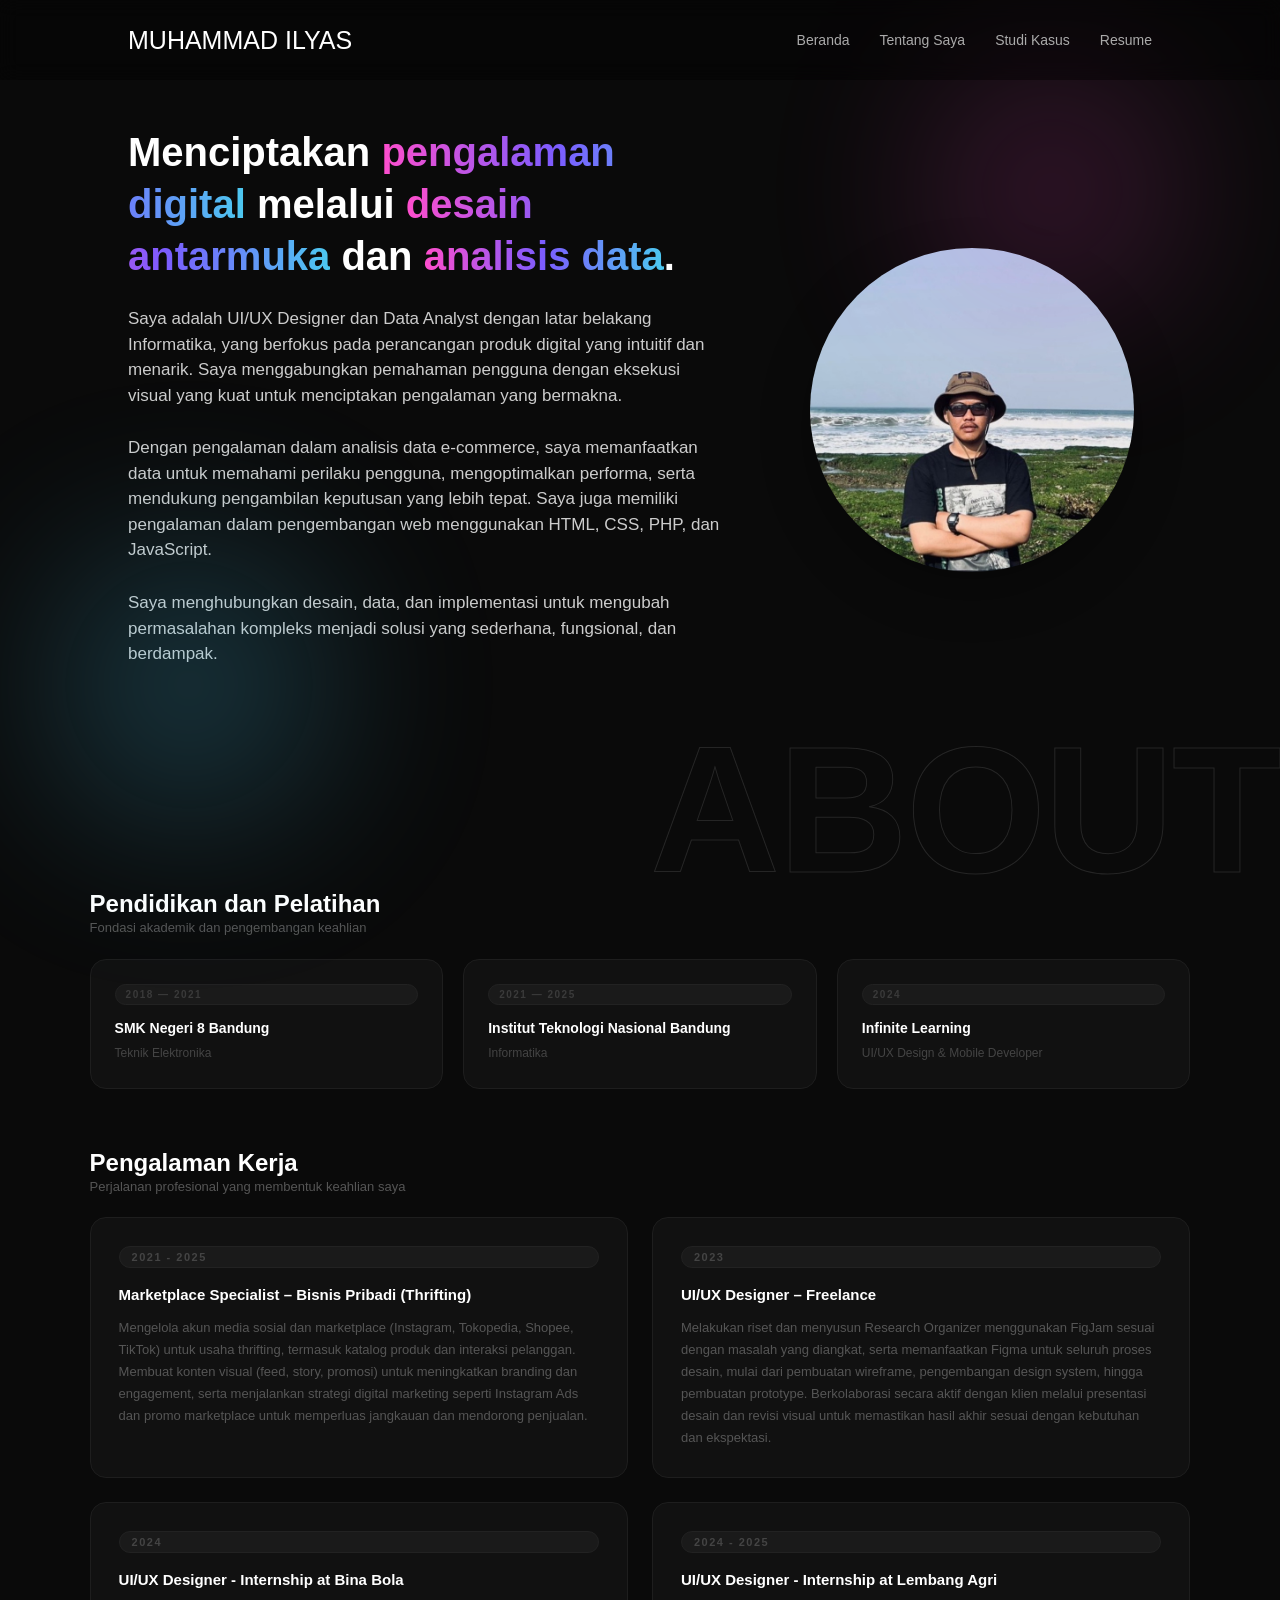
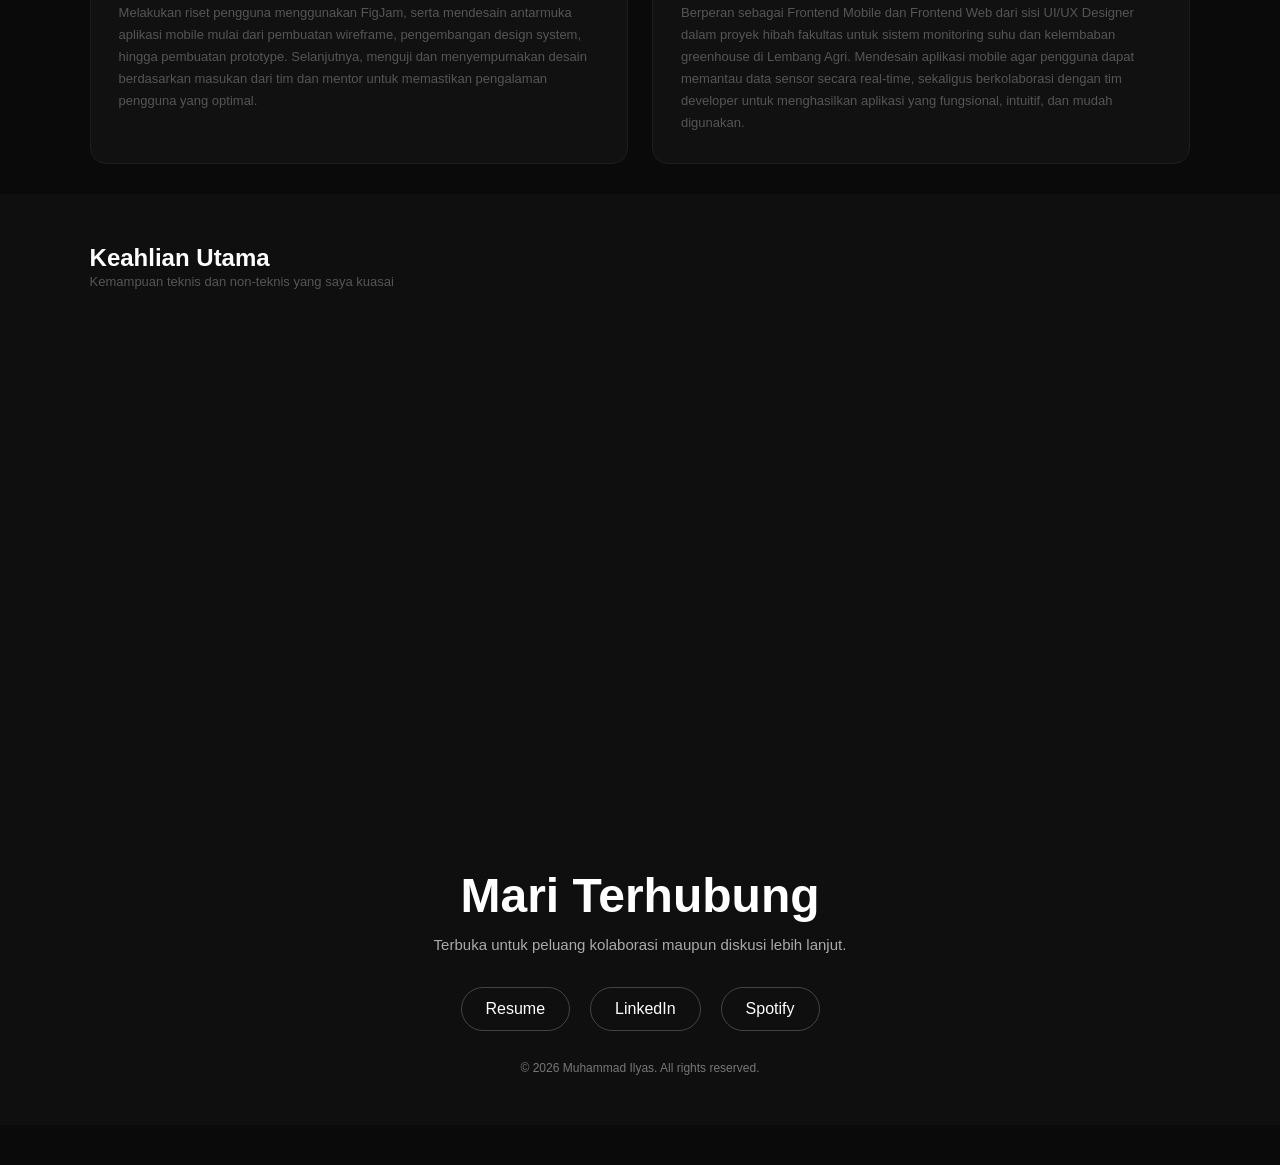
<file: about.html>
<!DOCTYPE html>
<html lang="en">
<head>
  <meta charset="UTF-8">
  <title>Portfolio - Tentang Saya</title>
  <meta name="viewport" content="width=device-width, initial-scale=1.0">

  <link href="https://fonts.googleapis.com/css2?family=Inter:wght@300;500;700;900&display=swap" rel="stylesheet">
  <link rel="stylesheet" href="style.css">
</head>

<body class="fade">

  <!-- NAVBAR -->
  <div class="navbar">
    <a href="index.html" class="logo">MUHAMMAD ILYAS</a>
    <div class="nav-links">
      <a href="index.html">Beranda</a>
      <a href="about.html">Tentang Saya</a>
      <a href="index.html#projects">Studi Kasus</a>
      <a href="https://drive.google.com/file/d/1e5zPwdZpPcHS3sFbC4bchbpK5NuVAE6w/view?usp=sharing" target="_blank">Resume</a>
    </div>
    <div class="menu-toggle">
      <span></span>
      <span></span>
      <span></span>
    </div>
  </div>

  <!-- ABOUT PAGE -->
  <div class="about-section">

  <!-- Left: Text -->
  <div class="about-text">
    <h1 class="about-title">
      Menciptakan <span class="gradient-text">pengalaman digital</span> 
      melalui <span class="gradient-text">desain antarmuka</span> 
      dan <span class="gradient-text">analisis data</span>.
    </h1>
    <p>
      Saya adalah UI/UX Designer dan Data Analyst dengan latar belakang Informatika, 
      yang berfokus pada perancangan produk digital yang intuitif dan menarik. 
      Saya menggabungkan pemahaman pengguna dengan eksekusi visual yang kuat 
      untuk menciptakan pengalaman yang bermakna.
    </p>

    <p>
      Dengan pengalaman dalam analisis data e-commerce, saya memanfaatkan data untuk memahami perilaku pengguna, 
      mengoptimalkan performa, serta mendukung pengambilan keputusan yang lebih tepat. 
      Saya juga memiliki pengalaman dalam pengembangan web menggunakan HTML, CSS, PHP, dan JavaScript.
    </p>

    <p>
      Saya menghubungkan desain, data, dan implementasi untuk mengubah permasalahan kompleks 
      menjadi solusi yang sederhana, fungsional, dan berdampak.
    </p>
  </div>

    <!-- Right: Photo -->
    <div class="about-photo">
      <img src="img/ilyas.jpeg" alt="Ilyas Photo">
    </div>
  </div>
</div>

<div class="education-section">
  <h2 class="section-title">Pendidikan dan Pelatihan</h2>
  <p class="education-subtitle">Fondasi akademik dan pengembangan keahlian</p>
  <div class="education-grid">
    <div class="education-card">
      <span class="edu-year">2018 — 2021</span>
      <div>
        <p class="edu-name">SMK Negeri 8 Bandung</p>
        <p class="edu-major">Teknik Elektronika</p>
      </div>
    </div>

    <div class="education-card">
      <span class="edu-year">2021 — 2025</span>
      <div>
        <p class="edu-name">Institut Teknologi Nasional Bandung</p>
        <p class="edu-major">Informatika</p>
      </div>
    </div>

    <div class="education-card">
      <span class="edu-year">2024</span>
      <div>
        <p class="edu-name">Infinite Learning</p>
        <p class="edu-major">UI/UX Design & Mobile Developer</p>
      </div>
    </div>

  </div>
</div>

<div class="experience-section">
  <h2 class="section-title">Pengalaman Kerja</h2>
  <p class="experience-subtitle">Perjalanan profesional yang membentuk keahlian saya</p>
  <div class="experience-grid">
    <div class="experience-card">
      <div class="exp-year">2021 - 2025</div>
      <div class="exp-content">
        <h3>Marketplace Specialist – Bisnis Pribadi (Thrifting)</h3>
        <p>
          Mengelola akun media sosial dan marketplace (Instagram, Tokopedia, Shopee, TikTok) untuk usaha thrifting, 
          termasuk katalog produk dan interaksi pelanggan. Membuat konten visual (feed, story, promosi) untuk meningkatkan 
          branding dan engagement, serta menjalankan strategi digital marketing seperti Instagram Ads dan promo marketplace 
          untuk memperluas jangkauan dan mendorong penjualan.
        </p>
      </div>
    </div>
    <div class="experience-card">
      <div class="exp-year">2023</div>
      <div class="exp-content">
        <h3>UI/UX Designer – Freelance</h3>
        <p>
          Melakukan riset dan menyusun Research Organizer menggunakan FigJam sesuai dengan masalah yang diangkat, 
          serta memanfaatkan Figma untuk seluruh proses desain, mulai dari pembuatan wireframe, pengembangan design system, 
          hingga pembuatan prototype. Berkolaborasi secara aktif dengan klien melalui presentasi desain dan revisi visual 
          untuk memastikan hasil akhir sesuai dengan kebutuhan dan ekspektasi.
        </p>
      </div>
    </div>
    <div class="experience-card">
      <div class="exp-year">2024</div>
      <div class="exp-content">
        <h3>UI/UX Designer - Internship at Bina Bola</h3>
        <p>
          Melakukan riset pengguna menggunakan FigJam, serta mendesain antarmuka aplikasi mobile mulai dari pembuatan wireframe, 
          pengembangan design system, hingga pembuatan prototype. Selanjutnya, menguji dan menyempurnakan desain berdasarkan masukan 
          dari tim dan mentor untuk memastikan pengalaman pengguna yang optimal.
        </p>
      </div>
    </div>
    <div class="experience-card">
      <div class="exp-year">2024 - 2025</div>
      <div class="exp-content">
        <h3>UI/UX Designer - Internship at Lembang Agri</h3>
        <p>
          Berperan sebagai Frontend Mobile dan Frontend Web dari sisi UI/UX Designer dalam proyek hibah fakultas untuk sistem monitoring 
          suhu dan kelembaban greenhouse di Lembang Agri. Mendesain aplikasi mobile agar pengguna dapat memantau data sensor secara 
          real-time, sekaligus berkolaborasi dengan tim developer untuk menghasilkan aplikasi yang fungsional, intuitif, 
          dan mudah digunakan.
        </p>
      </div>
    </div>
  </div>
</div>

<div class="skills-section">
  <h2 class="section-title">Keahlian Utama</h2>
  <p class="skills-subtitle">Kemampuan teknis dan non-teknis yang saya kuasai</p>
  <div class="skills-grid">

    <!-- Marketplace & Social Media -->
    <div class="skill">Manajemen Marketplace (Shopee, Tokopedia, TikTok Shop)</div>
    <div class="skill">Manajemen Media Sosial (Instagram)</div>
    <div class="skill">Pengelolaan & Optimasi Produk</div>
    <div class="skill">Manajemen Pesanan & Layanan Pelanggan</div>
    <div class="skill">Pengelolaan Promo, Campaign & Flash Sale</div>
    <div class="skill">Laporan Penjualan & Monitoring Performa</div>

    <!-- UI/UX -->
    <div class="skill">UI/UX Design (Wireframe, Prototype, Usability Testing)</div>
    <div class="skill">User Research & Design Thinking</div>
    <div class="skill">Tools Desain (Figma, FigJam, Adobe XD)</div>

    <!-- Data -->
    <div class="skill">Microsoft Office (Word, Excel – Lanjutan)</div>
    <div class="skill">Analisis & Pengolahan Data</div>
    <div class="skill">Dashboard & Pelaporan Data</div>

    <!-- Technical -->
    <div class="skill">Pengembangan Web (HTML, CSS, JavaScript, PHP)</div>
    <div class="skill">Pengembangan Mobile Dasar (Kotlin)</div>
  </div>
</div>

<!-- CONNECT -->
<section class="connect">
  <h2>Mari Terhubung</h2>
  <p>
    Terbuka untuk peluang kolaborasi maupun diskusi lebih lanjut.
  </p>
  <div class="connect-buttons">
    <a href="https://drive.google.com/file/d/1e5zPwdZpPcHS3sFbC4bchbpK5NuVAE6w/view?usp=sharing" target="_blank" class="connect-btn">Resume</a>
    <a href="https://id.linkedin.com/in/muhammad-ilyas-b65090275" class="connect-btn">LinkedIn</a>
    <a href="https://open.spotify.com/user/31vjzubdaow5vmc7wqos5ycddafq?si=29c7d88774ef4f73" class="connect-btn">Spotify</a>
  </div>
  <div class="copyright">
    © 2026 Muhammad Ilyas. All rights reserved.
  </div>
</section>

  <!-- Background Visual -->
  <div class="bg-text">ABOUT</div>
  <div class="blur1"></div>
  <div class="blur2"></div>

  <script>
  // fade in saat load
  window.addEventListener("load", () => {
    document.body.classList.add("show");
  });

  // fade out saat pindah halaman
  const links = document.querySelectorAll("a");

  links.forEach(link => {
    link.addEventListener("click", function(e) {
      const href = this.getAttribute("href");

      // skip anchor & external link
      if (href.startsWith("#") || this.target === "_blank") return;

      e.preventDefault();

      document.body.classList.remove("show");

      setTimeout(() => {
        window.location.href = href;
      }, 500);
    });
  });
</script>

<script>
  const toggle = document.querySelector(".menu-toggle");
  const nav = document.querySelector(".nav-links");

  toggle.addEventListener("click", () => {
    nav.classList.toggle("active");
  });
</script>

<script>
  const eduCards = document.querySelectorAll('.education-card');

  const eduObserver = new IntersectionObserver(entries => {
    entries.forEach((entry, i) => {
      if (entry.isIntersecting) {
        setTimeout(() => {
          entry.target.classList.add('show');
        }, i * 100);
      }
    });
  }, { threshold: 0.1 });

  eduCards.forEach(card => eduObserver.observe(card));
</script>

<script>
  const expCards = document.querySelectorAll('.experience-card');

  const expObserver = new IntersectionObserver(entries => {
    entries.forEach((entry, i) => {
      if (entry.isIntersecting) {
        setTimeout(() => {
          entry.target.classList.add('show');
        }, i * 120);
      }
    });
  }, { threshold: 0.1 });

  expCards.forEach(card => expObserver.observe(card));
</script>

<script>
  const scrollTargets = document.querySelectorAll(
    '.education-section .section-title, .education-subtitle, .education-card, .experience-card, .skill'
  );

  const scrollObserver = new IntersectionObserver(entries => {
    entries.forEach((entry, i) => {
      if (entry.isIntersecting) {
        setTimeout(() => {
          entry.target.classList.add('show');
        }, i * 100);
      }
    });
  }, { threshold: 0.1 });

  scrollTargets.forEach(el => scrollObserver.observe(el));
</script>

</body>
</html>
</file>
<file: style.css>
@font-face {
  font-family: 'MyFont';
  src: url('font/Galafera-Medium') format('opentype');
  font-weight: normal;
  font-style: normal;
}

@font-face {
  font-family: 'MyFont';
  src: url('font/Galafera-Medium') format('opentype');
  font-weight: 800;
  font-style: normal;
}

* {
  max-width: 100%;
  margin: 0;
  padding: 0;
  box-sizing: border-box;
  font-family: 'Plus Jakarta Sans', sans-serif;
}

html {
  scroll-behavior: smooth;
  font-family: 'Plus Jakarta Sans', sans-serif;
}

body {
  background: #0a0a0a;
  color: white;
  overflow-x: hidden;
}

/* Highlight object on hover */
.project-card:hover,
.connect-btn:hover {
  color: white;
  background-color: rgba(255, 255, 255, 0.1);
  transition: 0.2s;
}

/* NAVBAR */
.navbar {
  height: 80px;
  position: fixed;
  top: 0;
  width: 100%;
  padding: 20px 10%;
  display: flex;
  justify-content: space-between;
  align-items: center;
  backdrop-filter: blur(10px);
  background: rgba(0,0,0,0.4);
  z-index: 1000;
}

.logo {
  font-size: 25px;
  color: inherit;
  text-decoration: none;
}

.nav-links {
  display: flex;
  gap: 30px;
}

.nav-links a {
  text-decoration: none;
  color: #aaa;
  font-size: 14px;
  position: relative;
  transition: 0.3s;
}

.nav-links a:hover {
  color: white;
}

.nav-links a::after {
  content: "";
  position: absolute;
  bottom: -5px;
  left: 0;
  width: 0%;
  height: 2px;
  background: white;
  transition: 0.3s;
}

.nav-links a:hover::after {
  width: 100%;
}

.menu-toggle {
  display: none;
  flex-direction: column;
  cursor: pointer;
  gap: 5px;
}

.menu-toggle span {
  width: 25px;
  height: 3px;
  background: white;
  border-radius: 3px;
  transition: 0.3s;
}

/* ====== KEYFRAMES ====== */
@keyframes fadeUp {
  to {
    opacity: 1;
    transform: translateY(0);
  }
}

@keyframes clipReveal {
  from { clip-path: inset(0 0 100% 0); opacity: 0; transform: translateY(16px); }
  to   { clip-path: inset(0 0 0% 0);   opacity: 1; transform: translateY(0); }
}

@keyframes iconPop {
  from { opacity: 0; transform: scale(0.5) translateY(10px); }
  to   { opacity: 1; transform: scale(1) translateY(0); }
}

@keyframes avatarReveal {
  from {
    opacity: 0;
    transform: scale(0.85) translateY(24px);
    filter: blur(6px);
  }
  to {
    opacity: 1;
    transform: scale(1) translateY(0);
    filter: blur(0px);
  }
}

/* ====== FADE IN UMUM (untuk hero-right, bg-text) ====== */
.fade-in {
  opacity: 0;
  transform: translateY(30px);
  animation: fadeUp 1s ease forwards;
}

.fade-in:nth-child(1) { animation-delay: 0.3s; }
.fade-in:nth-child(2) { animation-delay: 0.5s; }
.fade-in:nth-child(3) { animation-delay: 0.7s; }

/* ====== EYEBROW ====== */
.hero-eyebrow {
  display: inline-block;
  opacity: 0;
  animation: clipReveal 0.7s cubic-bezier(0.22, 1, 0.36, 1) 0.4s forwards;
}

/* ====== HERO TITLE (tiap span) ====== */
.hero-title .title-main {
  display: block;
  opacity: 0;
  animation: clipReveal 0.7s cubic-bezier(0.22, 1, 0.36, 1) 0.65s forwards;
}

.hero-title .title-sub {
  display: block;
  opacity: 0;
  animation: clipReveal 0.7s cubic-bezier(0.22, 1, 0.36, 1) 0.85s forwards;
}

/* ====== HERO TOOLS — icons muncul satu per satu ====== */
.hero-tools img {
  opacity: 0;
  animation: iconPop 0.4s cubic-bezier(0.34, 1.56, 0.64, 1) 1.1s forwards;
}

/* ====== HERO AVATAR ====== */
.hero-avatar {
  opacity: 0;
  transform: scale(0.85) translateY(24px);
  filter: blur(6px);
  animation: avatarReveal 1s cubic-bezier(0.22, 1, 0.36, 1) 1.0s forwards;
  display: block;
  /* hapus transition transform di sini */
}

/* ====== SPOTLIGHT ====== */
.hero-right {
  position: relative;
  cursor: none;
}

/* Overlay gelap di atas gambar */
.hero-right::after {
  content: '';
  position: absolute;
  inset: 0;
  border-radius: 30px;
  background: rgba(0, 0, 0, 0.011);
  pointer-events: none;
  z-index: 3;
}

/* Animasi hover pada gambar */
.hero-right:hover .hero-avatar {
  transform: scale(1.03) translateY(-6px);
  filter: brightness(0.6); /* gelap sedikit pas hover biar spotlight makin keliatan */
}

.avatar-wrapper {
  transition: transform 0.4s cubic-bezier(0.22, 1, 0.36, 1);
  border-radius: 30px;
  overflow: hidden;
  display: inline-block;
}


.hero-right:hover .avatar-wrapper {
  transform: scale(1.03) translateY(-6px);
}

.avatar-spotlight {
  position: absolute;
  width: 220px;
  height: 220px;
  border-radius: 50%;
  background: radial-gradient(circle,
    rgba(255,255,255,0.65) 0%,
    rgba(255,255,255,0.2) 40%,
    transparent 70%
  );
  pointer-events: none;
  opacity: 0;
  transform: translate(-50%, -50%);
  transition: opacity 0.25s ease;
  z-index: 10;
  mix-blend-mode: screen; /* biar cahayanya nempel natural ke gambar */
}

.hero-title span {
  display: block;
  opacity: 0;
  transform: translateY(20px);
  animation: fadeUp 0.8s ease forwards;
}

.title-main {
  animation-delay: 0.3s;
}

.title-sub {
  animation-delay: 0.5s;
}

/* HERO */
.container {
  padding-top: 80px;
  overflow-x: hidden;
  min-height: 100vh;
  display: flex;
  justify-content: center;   /* center horizontal */
  align-items: flex-start;       /* center vertical */
  text-align: left;        /* biar teks ikut center */
  width: 100%;
  max-width: 1200px;
  margin: auto;
  padding: 0 20px;
  position: relative;
  flex-direction: column;    /* biar turun ke bawah (bukan ke samping) */
}

.hero-content {
  display: flex;
  justify-content: space-between;
  align-items: center;
  gap: 40px;
  position: relative;
}

.hero-left {
  margin-top: 40px;
  max-width: 600px;
  padding-top: 5%;
  z-index: 2;
}

.hero-right {
  margin-top: 50px;
  margin-left: 100px;
  transform: none;
  position: relative;
}

.hero-eyebrow {
  display: block;
  font-size: 14px;
  letter-spacing: 2px;
  text-transform: uppercase;
  color: #ccc;
  margin-bottom: 16px;
}

h1 {
  font-size: clamp(32px, 6vw, 80px);
  font-weight: 900;
  line-height: 1.1;
}

.hero-tools {
  display: flex;
  align-items: center;
  gap: 15px;
  margin-top: 20px;
}

/* ukuran disamain */
.hero-tools img {
  width: 28px;
  height: 28px;
  object-fit: contain;
}

.hero-tools img.icon-market {
  width: 32px;
  height: 32px;
  object-fit: contain;
  transform: translateY(-3px);
}

.hero-title {
  font-size: clamp(24px, 4vw, 45px);
  display: flex;
  flex-direction: column; /* ini kunci */
  align-items: flex-start;
  gap: 5px;
}

.title-main {
  display: block;
}

.title-sub {
  display: block;
}

.hero-avatar {
  width: 400px;
  height: 530px;
  border-radius: 30px;
  object-fit: cover;
  object-position: center top;
  position: relative;
  z-index: 2;
}

.gradient-text {
  background: linear-gradient(90deg, #ff4ecd, #7b5cff, #4cc9f0);
  -webkit-background-clip: text;
  -webkit-text-fill-color: transparent;
}

.bg-text {
  position: absolute;
  bottom: 0;
  right: 0;
  max-width: 100%;
  overflow: hidden;
  color: rgba(255,255,255,0.03);
  pointer-events: none;
  user-select: none;
}

p {
  margin-top: 24px;
  color: #ccc;
  max-width: 900px;
  font-size: 15px;
  line-height: 1.6;
}

.buttons {
  margin-top: 25px;
  display: flex;
  gap: 15px;
  justify-content: left;
  align-items: center;
}

.btn {
  padding: 12px 24px;
  border-radius: 13px;
  cursor: pointer;
  transition: 0.3s;
}

.btn-primary {
  background: white;
  color: black;
  border: none;
}

.btn-primary:hover {
  background: #e0e0e0;
  transform: translateY(-2px);
  box-shadow: 0 6px 20px rgba(255, 255, 255, 0.15);
}

/* Tambah class baru untuk secondary */
.btn-secondary {
  background: transparent;
  color: white;
  border: 1px solid rgba(255, 255, 255, 0.25);
  backdrop-filter: blur(4px);
}

.btn-secondary:hover {
  transform: translateY(-2px);
  background: rgba(255, 255, 255, 0.08);
  border-color: rgba(255, 255, 255, 0.5);
}

/* ABOUT SECTION SPLIT */
.about-section {
  display: flex;
  align-items: center;
  justify-content: center;
  gap: 4rem;
  padding: 150px 10%;
  min-height: 100vh;
  position: relative;
  margin-top: -40px;
}

/* LEFT TEXT */
.about-text {
  flex: 2;
  max-width: 600px;
  opacity: 0;
  animation: slideLeft 1s cubic-bezier(0.22, 1, 0.36, 1) 0.5s forwards;
}
.about-text p {
  margin-bottom: 1.7rem;
  line-height: 1.5;
  color: #ccc;
  font-size: 17px;
}
.about-title {
  font-size: 40px;
  line-height: 1.3;
}
.gradient-text {
  background: linear-gradient(90deg, #ff4ecd, #7b5cff, #4cc9f0);
  -webkit-background-clip: text;
  -webkit-text-fill-color: transparent;
  font-weight: 700;
}

@keyframes slideLeft {
  from { opacity: 0; transform: translateX(-40px); }
  to   { opacity: 1; transform: translateX(0); }
}

@keyframes slideRight {
  from { opacity: 0; transform: translateX(40px); }
  to   { opacity: 1; transform: translateX(0); }
}


/* RIGHT PHOTO */
.about-photo {
  flex: 1;
  display: flex;
  justify-content: center;
  opacity: 0;
  animation: slideRight 1s cubic-bezier(0.22, 1, 0.36, 1) 0.5s forwards;
}
.about-photo img {
  width: 700px;
  max-width: 90%;
  aspect-ratio: 1/1;
  border-radius: 50%;
  box-shadow: 0 20px 50px rgba(0,0,0,0.3);
  object-fit: cover;
  transition: transform 0.3s;
}
.about-photo img:hover {
  transform: translateY(-5px) scale(1.05  );
}

.education-section {
  padding: 30px 7%;
  background: #0a0a0a;
}

.education-section .section-title {
  text-align: left;
}

.education-subtitle {
  color: #555;
  font-size: 13px;
  margin: 0 0 20px;
}

.education-grid {
  display: grid;
  grid-template-columns: repeat(3, 1fr);
  gap: 20px;
}

.education-card {
  background: #111;
  border: 1px solid #1e1e1e;
  border-radius: 16px;
  padding: 24px;
  display: flex;
  flex-direction: column;
  gap: 14px;
  position: relative;
  overflow: hidden;
  opacity: 0;
  transform: translateY(30px);
  transition: opacity 0.6s ease, transform 0.6s ease;
}

.education-card::before {
  content: '';
  position: absolute;
  left: 0;
  top: 0;
  bottom: 0;
  width: 3px;
  background: linear-gradient(180deg, #ff4ecd, #7b5cff, #4cc9f0);
  opacity: 0;
  transition: opacity 0.3s;
  border-radius: 0;
}

.education-card.show {
  opacity: 1;
  transform: translateY(0);
}

.education-card:hover {
  border-color: #2e2e2e;
  transform: translateY(-4px);
}

.education-card:hover::before {
  opacity: 1;
}

.edu-year {
  font-size: 10px;
  font-weight: 700;
  letter-spacing: 1.5px;
  text-transform: uppercase;
  color: #3a3a3a;
  background: #1a1a1a;
  border: 1px solid #222;
  padding: 4px 10px;
  border-radius: 20px;
  display: inline-block;
}

.edu-name {
  font-size: 14px;
  font-weight: 700;
  color: #fff;
  margin: 0 0 6px;
  line-height: 1.4;
}

.edu-major {
  font-size: 12px;
  color: #444;
  margin: 0;
}

/* Responsive */
@media (max-width: 768px) {
  .section-title { font-size: 36px; }
  .timeline-content h3 { font-size: 18px; }
}

.experience-section {
  padding: 30px 7%;
}

.experience-section .section-title {
  text-align: left;
}

.experience-subtitle {
  color: #555;
  font-size: 13px;
  margin: 0 0 20px;
}

.experience-grid {
  display: grid;
  grid-template-columns: repeat(2, 1fr);
  gap: 1.5rem;
}

.experience-card {
  display: flex;
  flex-direction: column;
  gap: 16px;
  padding: 28px;
  border-radius: 16px;
  background: #111;
  border: 1px solid #1e1e1e;
  transition: border-color 0.3s, transform 0.3s;
  position: relative;
  overflow: hidden;
  opacity: 0;
  transform: translateY(30px);
  transition: opacity 0.6s ease, transform 0.6s ease;
}

.experience-card.show {
  opacity: 1;
  transform: translateY(0);
}

/* glow accent kiri */
.experience-card::before {
  content: '';
  position: absolute;
  left: 0;
  top: 0;
  bottom: 0;
  width: 3px;
  background: linear-gradient(180deg, #ff4ecd, #7b5cff, #4cc9f0);
  border-radius: 3px 0 0 3px;
  opacity: 0;
  transition: opacity 0.3s ease;
}

.experience-card:hover {
  border-color: #2e2e2e;
  transform: translateY(-4px);
}

.experience-card:hover::before {
  opacity: 1;
}

.exp-header {
  display: flex;
  align-items: center;
  justify-content: space-between;
}

.exp-year {
  font-size: 11px;
  font-weight: 600;
  letter-spacing: 1.5px;
  text-transform: uppercase;
  color: #444;
  background: #1a1a1a;
  padding: 4px 12px;
  border-radius: 20px;
  border: 1px solid #222;
}

.exp-content h3 {
  font-size: 15px;
  font-weight: 700;
  color: #fff;
  line-height: 1.5;
  margin: 0 0 10px;
}

.exp-content p {
  font-size: 13px;
  color: #555;
  line-height: 1.7;
  margin: 0;
}

.skills-section {
  padding: 50px 7%;
  color: white;
  background: #0f0f0f;
}

.skills-subtitle {
  color: #555;
  font-size: 13px;
  margin: 0 0 20px;
}

/* GRID 2 KOLUM */
.skills-grid {
  display: grid;
  grid-template-columns: repeat(2, 1fr); /* 2 kolom */
  gap: 20px 40px; /* jarak antar skill */
}

.skill {
  background: rgba(255,255,255,0.05);
  padding: 15px 20px;
  border-radius: 12px;
  font-size: 16px;
  color: white;
  opacity: 0;
  transform: translateY(20px);
  transition: opacity 0.5s ease, transform 0.5s ease;
}

.skill.show {
  opacity: 1;
  transform: translateY(0);
}

.skill:hover {
  background: linear-gradient(90deg, #ff4ecd, #7b5cff);
  color: white;
  transform: translateY(-3px);
}

/* Responsive */
@media (max-width: 768px) {
  .skills-grid {
    grid-template-columns: 1fr; /* 1 kolom di mobile */
    gap: 15px 0;
  }
}

/* VISUAL */
.bg-text {
  position: fixed;
  bottom: 0;
  right: 0;
  font-size: clamp(80px, 15vw, 180px);
  font-weight: 900;
  color: transparent;
  -webkit-text-stroke: 1px rgba(255, 255, 255, 0.112);
  pointer-events: none;
  user-select: none;
  letter-spacing: -2px;
  line-height: 1;
}

.blur1, .blur2 {
  position: fixed;
  border-radius: 50%;
  filter: blur(100px);
  opacity: 0.3;
  animation: float 6s infinite ease-in-out;
}

.blur1 {
  width: 200px;
  height: 200px;
  background: #ff4ecd;
  top: 10%;
  right: 10%;
}

.blur2 {
  width: 250px;
  height: 250px;
  background: #4cc9f0;
  bottom: 10%;
  left: 5%;
  animation-delay: 2s;
}

/* PROJECT SECTION */
.projects {
  padding: 60px 10%;
}

.projects-header {
  display: flex;
  align-items: baseline;
  justify-content: space-between;
  border-bottom: 1px solid #222;
  padding-bottom: 1rem;
  margin-bottom: 2rem;
}

.projects-header h2 {
  font-size: 25px;
  font-weight: 800;
  letter-spacing: 3px;
  color: #ffffff;
  text-transform: uppercase;
  margin: 0;
}

.projects-header span {
  font-size: 14px;
  color: #888;
}

/* GRID */
.projects-grid {
  display: grid;
  grid-template-columns: repeat(2, 1fr);
  gap: 2rem;
}

/* CARD */
.project-card {
  font-family: 'MyFont', sans-serif;
  border-radius: 12px;
  border: 1px solid #222;
  overflow: hidden;
  background: #111;
  transition: border-color 0.3s, transform 0.3s;
  opacity: 0;
  transform: translateY(40px);
}

.project-card.show {
  opacity: 1;
  transform: translateY(0);
  transition: opacity 0.6s ease, transform 0.6s ease;
}

.project-card:hover {
  border-color: #444;
  transform: translateY(-4px);
}

/* THUMBNAIL */
.project-thumb {
  width: 100%;
  aspect-ratio: 16/9;
  overflow: hidden;
  background: #1a1a1a;
}

.project-thumb img {
  width: 100%;
  height: 100%;
  object-fit: cover;
  display: block;
  transition: transform 0.5s ease;
}

.project-card:hover .project-thumb img {
  transform: scale(1.05);
}

/* BODY */
.project-body {
  padding: 1.2rem;
}

.project-meta {
  display: flex;
  align-items: center;
  justify-content: space-between;
  margin-bottom: 10px;
}

.project-tag {
  font-size: 10px;
  font-weight: 500;
  padding: 3px 10px;
  border-radius: 20px;
}

.project-tag.ux {
  background: #2a2060;
  color: #a89cf7;
}

.project-tag.data {
  background: #0d2e22;
  color: #4dcca0;
}

.project-num {
  font-size: 11px;
  color: #555;
}

.project-title {
  font-size: 18px;
  font-weight: 800;
  color: white;
  margin: 0 0 4px;
}

.project-sub {
  font-size: 12px;
  color: #666;
  margin: 0 0 10px;
}

.project-divider {
  border: none;
  border-top: 1px solid #222;
  margin: 10px 0;
}

.project-desc {
  font-size: 13px;
  color: #888;
  line-height: 1.6;
  margin: 0 0 14px;
}

.project-link {
  display: inline-flex;
  align-items: center;
  gap: 8px;
  font-size: 12px;
  color: white;
  text-decoration: none;
  padding: 8px 16px;
  border-radius: 8px;
  background: #6c4cff;
  transition: background 0.3s, transform 0.2s;
}

.project-link-nonactive {
  display: inline-flex;
  align-items: center;
  gap: 8px;
  font-size: 12px;
  color: white;
  text-decoration: none;
  padding: 8px 16px;
  border-radius: 8px;
  background: #5b5b5b;
  transition: background 0.3s, transform 0.2s;
}

.project-link:hover {
  background: #5a3de0;
  transform: translateY(-2px);
}

/* CONNECT SECTION */
.connect {
  padding: 50px 10%;
  text-align: center;
  background: #0f0f0f;
  color: white;
}

.connect h2 {
  font-size: 48px;
  margin-bottom: 10px;
  text-align: center;
}

.connect p {
  color: #aaa;
  margin: 0 auto 30px; 
  text-align: center;
  max-width: 600px;   
}

/* BUTTONS */
.connect-buttons {
  display: flex;
  justify-content: center;
  gap: 20px;
  margin-bottom: 30px;
}

.connect-btn {
  padding: 12px 24px;
  border: 1px solid #444;
  border-radius: 30px;
  color: white;
  text-decoration: none;
  transition: 0.3s;
}

.connect-btn:hover {
  background: white;
  color: black;
}

/* COPYRIGHT */
.copyright {
  font-size: 12px;
  color: #777;
}

body.fade {
  opacity: 0;
  transition: opacity 0.3s ease;
}

body.fade.show {
  opacity: 1;
}

/* RESPONSIVE */
@media (max-width: 768px) {
  .projects {
    padding: 40px 7%;
  }

  .projects-grid {
    grid-template-columns: 1fr;
  }
}

@keyframes float {
  0% { transform: translateY(0px); }
  50% { transform: translateY(-30px); }
  100% { transform: translateY(0px); }
}

/* RESPONSIVE */
@media (max-width: 768px) {
  h1 { font-size: 48px; }
  .about-title { font-size: 36px; }
}

@media (max-width: 1024px) {
  .hero-content {
    flex-direction: column;
    align-items: flex-start;
    padding: 5%;
  }

  .hero-right {
    transform: none;
    margin: 0;
  }

  .hero-avatar {
    width: 280px;
    height: 380px;
  }
}

@media (max-width: 1024px) {
  .about-section {
    flex-direction: column;
    text-align: center;
    padding: 5%;
  }

  .about-photo img {
    width: 250px;
  }
}

@media (max-width: 768px) {
  .bg-text {
    font-size: 80px;
  }
}

@media (max-width: 768px) {

  .menu-toggle {
    display: flex;
  }

  .nav-links {
    position: absolute;
    top: 70px;
    right: 0;
    width: 100%;
    background: rgba(10,10,10,0.95);
    backdrop-filter: blur(10px);

    flex-direction: column;
    align-items: center;
    gap: 25px;
    padding: 30px 0;

    transform: translateY(-150%);
    transition: 0.3s;

    pointer-events: none; /* ⬅️ ini penting */
  }

  .nav-links.active {
    transform: translateY(0);
    pointer-events: auto; /* ⬅️ aktif saat kebuka */
  }

    /* ✅ TAMBAHAN INI */
  .logo {
    font-size: 15px;
  }
}

@media (max-width: 768px) {
  .hero-right {
    transform: none;
  }

  .hero-avatar {
    width: 100%;
    height: auto;
    border-radius: 20px; /* opsional, biar ga terlalu gede curve */
  }
}


/* ABOUT PAGE RESPONSIVE */
@media (max-width: 768px) {
  .about-section {
    flex-direction: column;
    text-align: start;
    padding: 100px 30px;
    gap: 30px;
    margin-top: 5px;
  }

  .about-text {
    max-width: 100%;
  }

  .about-title {
    font-size: 32px;
  }

  .about-photo img {
    width: 500px;
  }
}

@media (max-width: 768px) {
  .timeline {
    margin-left: 0;
    padding-left: 15px;
  }
}

@media (max-width: 768px) {
  .experience-grid {
    grid-template-columns: 1fr;
  }

  .experience-section {
    padding: 10px 3%;
  }
}

@media (max-width: 768px) {
  .skills-grid {
    grid-template-columns: 1fr;
  }
}

@media (max-width: 768px) {
  .education-section {
    padding: 10px 7%;
  }

  .education-grid {
    grid-template-columns: 1fr;
  }
}

@media (max-width: 768px) {
  .skills-section {
    padding: 10px 7%;
  }

  .skills-section .section-title {
    margin-top: 20px !important;
  }

  .experience-section {
    margin: 3rem 20px;
  }
}

@media (max-width: 768px) {
  .section-title {
    font-size: 28px;
  }

  p {
    font-size: 15px;
    line-height: 1.6;
  }
}

@media (max-width: 768px) {
  .section-title {
    margin-top: 0 !important;
  }
}

@media (max-width: 768px) {
  .container {
    padding-top: 80px;
  }
}
</file>
